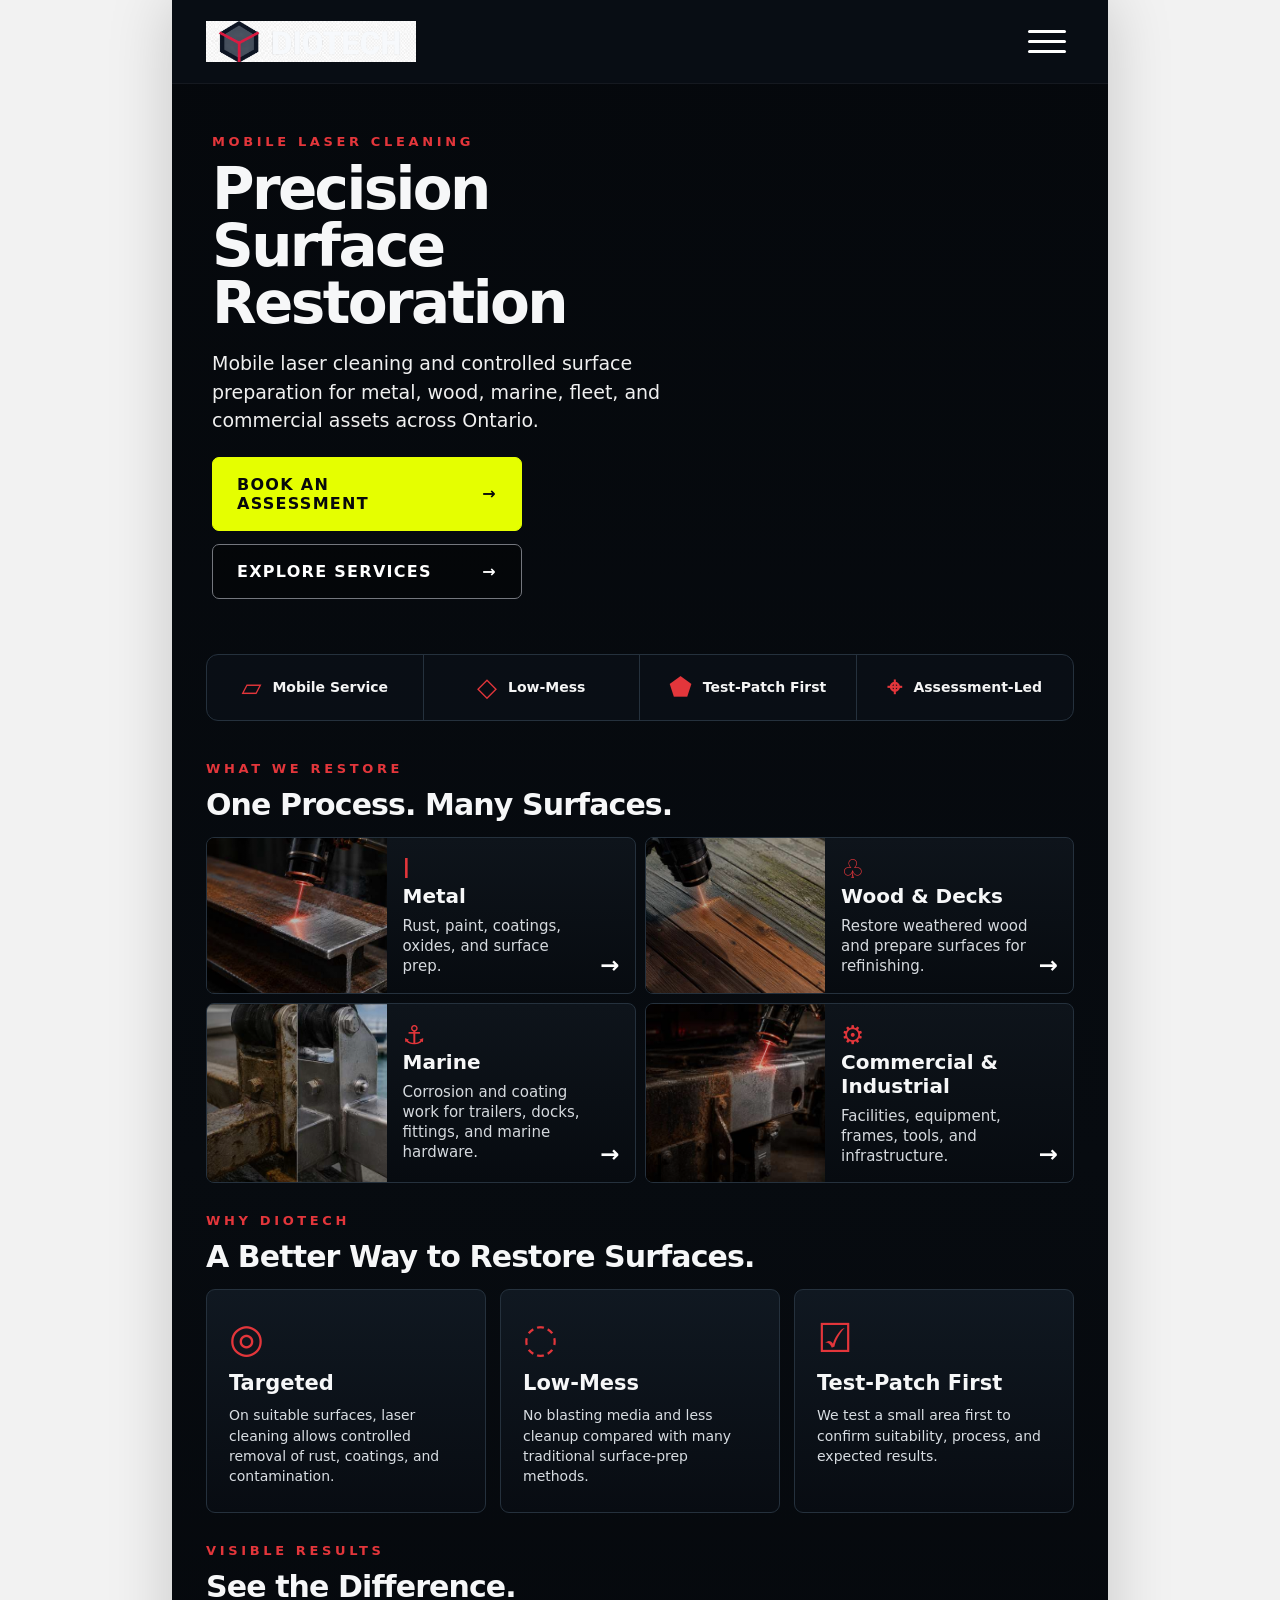
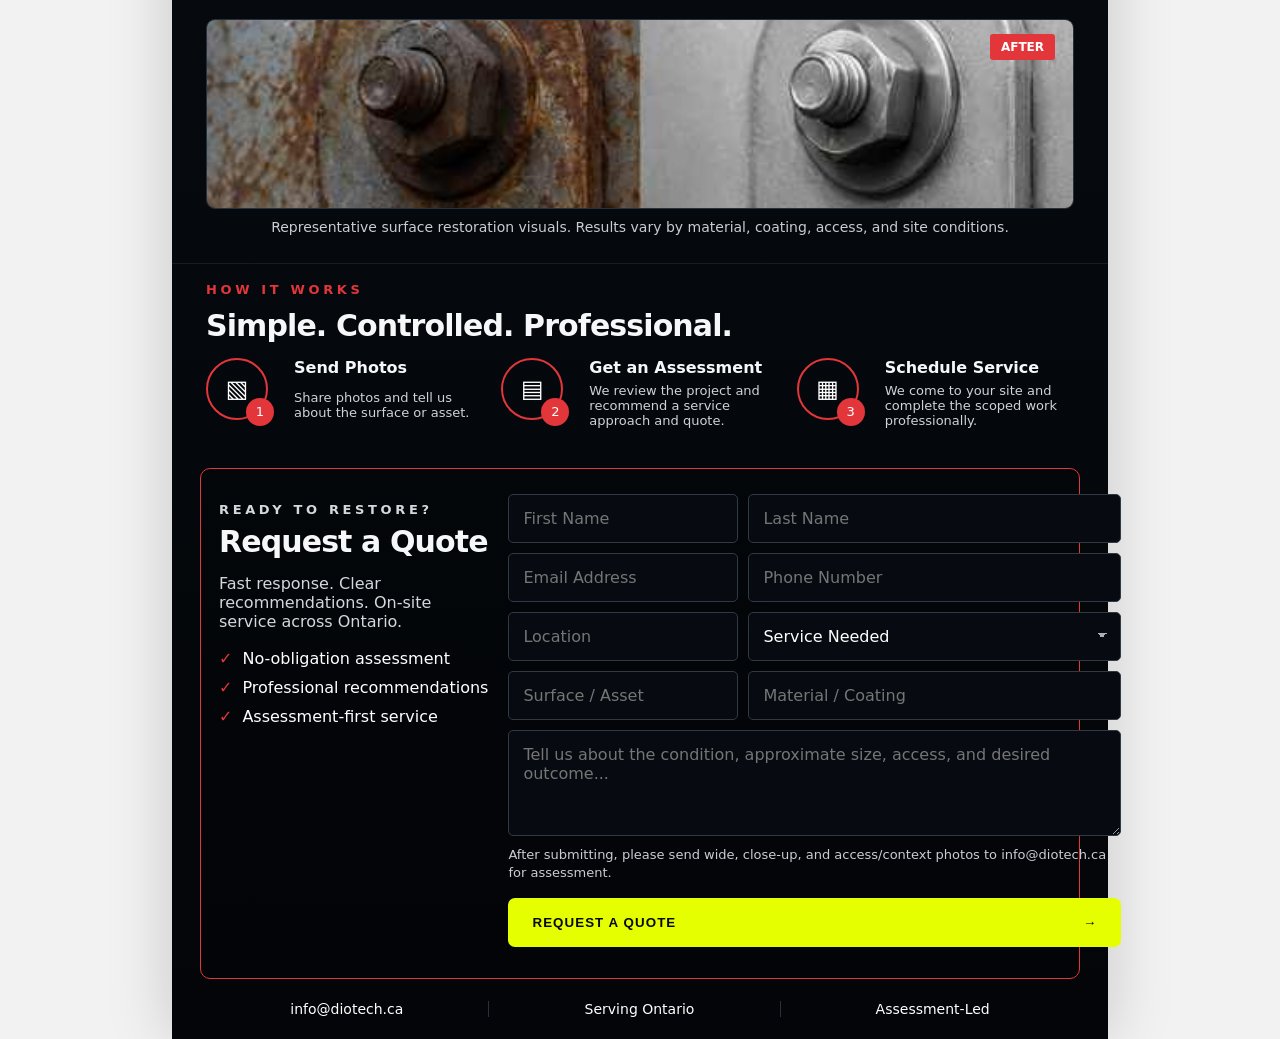
<file: index.html>
<!doctype html>
<html lang="en">
<head>
  <meta charset="utf-8" />
  <meta name="viewport" content="width=device-width, initial-scale=1" />
  <title>DIOTECH | Precision Surface Restoration</title>
  <meta name="description" content="Mobile laser cleaning and controlled surface restoration for metal, wood, marine, fleet, and industrial assets across Ontario." />
  <link rel="stylesheet" href="styles.css" />
</head>
<body>
  <main class="phone-shell">
    <header class="topbar">
      <a class="brand" href="#top" aria-label="DIOTECH home"><img class="brand-logo" src="assets/logo.png" alt="DIOTECH" width="2804" height="561" /></a>
      <button class="hamburger" type="button" aria-label="Open menu" aria-expanded="false"><span></span><span></span><span></span></button>
    </header>
    <nav class="mobile-drawer" aria-label="Mobile navigation">
      <a href="#services">Services</a>
      <a href="#results">Results</a>
      <a href="#process">How It Works</a>
      <a href="#quote">Request a Quote</a>
    </nav>

    <section id="top" class="hero">
      <div class="hero-photo visual-panel hero-panel" aria-hidden="true"></div>
      <div class="hero-copy">
        <p class="kicker">Mobile Laser Cleaning</p>
        <h1>Precision<br>Surface<br>Restoration</h1>
        <p>Mobile laser cleaning and controlled surface preparation for metal, wood, marine, fleet, and commercial assets across Ontario.</p>
        <a class="cta primary" href="#quote">Book an Assessment <span>→</span></a>
        <a class="cta secondary" href="#services">Explore Services <span>→</span></a>
      </div>
    </section>

    <section class="trust-strip" aria-label="Trust points">
      <div><span class="icon">▱</span>Mobile Service</div>
      <div><span class="icon">◇</span>Low-Mess</div>
      <div><span class="icon">⬟</span>Test-Patch First</div>
      <div><span class="icon">⌖</span>Assessment-Led</div>
    </section>

    <section id="services" class="block">
      <p class="kicker">What We Restore</p>
      <h2>One Process. Many Surfaces.</h2>
      <div class="service-grid">
        <article class="service-card"><div class="thumb visual-panel metal-panel" aria-hidden="true"></div><div><span class="red-icon">I</span><h3>Metal</h3><p>Rust, paint, coatings, oxides, and surface prep.</p></div><b>→</b></article>
        <article class="service-card"><div class="thumb visual-panel wood-panel" aria-hidden="true"></div><div><span class="red-icon">♧</span><h3>Wood & Decks</h3><p>Restore weathered wood and prepare surfaces for refinishing.</p></div><b>→</b></article>
        <article class="service-card"><div class="thumb visual-panel marine-panel" aria-hidden="true"></div><div><span class="red-icon">⚓</span><h3>Marine</h3><p>Corrosion and coating work for trailers, docks, fittings, and marine hardware.</p></div><b>→</b></article>
        <article class="service-card"><div class="thumb visual-panel fleet-panel" aria-hidden="true"></div><div><span class="red-icon">⚙</span><h3>Commercial & Industrial</h3><p>Facilities, equipment, frames, tools, and infrastructure.</p></div><b>→</b></article>
      </div>
    </section>

    <section class="block why">
      <p class="kicker">Why DIOTECH</p>
      <h2>A Better Way to Restore Surfaces.</h2>
      <div class="why-grid">
        <article><span>◎</span><h3>Targeted</h3><p>On suitable surfaces, laser cleaning allows controlled removal of rust, coatings, and contamination.</p></article>
        <article><span>◌</span><h3>Low-Mess</h3><p>No blasting media and less cleanup compared with many traditional surface-prep methods.</p></article>
        <article><span>☑</span><h3>Test-Patch First</h3><p>We test a small area first to confirm suitability, process, and expected results.</p></article>
      </div>
    </section>

    <section id="results" class="block results">
      <p class="kicker">Visible Results</p>
      <h2>See the Difference.</h2>
      <div class="before-after">
        <div class="visual-panel before-panel"><label>Before</label></div>
        <div class="visual-panel after-panel"><label>After</label></div>
      </div>
      <p class="caption">Representative surface restoration visuals. Results vary by material, coating, access, and site conditions.</p>
    </section>

    <section id="process" class="block process">
      <p class="kicker">How It Works</p>
      <h2>Simple. Controlled. Professional.</h2>
      <div class="steps">
        <article><div class="circle">▧<em>1</em></div><h3>Send Photos</h3><p>Share photos and tell us about the surface or asset.</p></article>
        <article><div class="circle">▤<em>2</em></div><h3>Get an Assessment</h3><p>We review the project and recommend a service approach and quote.</p></article>
        <article><div class="circle">▦<em>3</em></div><h3>Schedule Service</h3><p>We come to your site and complete the scoped work professionally.</p></article>
      </div>
    </section>

    <section id="quote" class="quote-panel">
      <div class="quote-copy">
        <p class="kicker">Ready to Restore?</p>
        <h2>Request a Quote</h2>
        <p>Fast response. Clear recommendations. On-site service across Ontario.</p>
        <ul><li>No-obligation assessment</li><li>Professional recommendations</li><li>Assessment-first service</li></ul>
      </div>
      <form id="quoteForm" class="quote-form" action="https://formsubmit.co/info@diotech.ca" method="POST">
        <input type="hidden" name="_subject" value="New DIOTECH quote request" />
        <input type="hidden" name="_template" value="table" />
        <input type="hidden" name="_next" value="https://doomscro11.github.io/diotech-website/thanks.html" />
        <input type="text" name="_honey" class="honeypot" tabindex="-1" autocomplete="off" />
        <input name="first_name" placeholder="First Name" required />
        <input name="last_name" placeholder="Last Name" required />
        <input name="email" type="email" placeholder="Email Address" required />
        <input name="phone" placeholder="Phone Number" />
        <input name="location" placeholder="Location" required />
        <select name="service_needed" required>
          <option value="">Service Needed</option>
          <option>Metal restoration</option>
          <option>Wood / deck assessment</option>
          <option>Marine hardware / trailer work</option>
          <option>Commercial / industrial surface restoration</option>
          <option>Fleet / equipment surface prep</option>
          <option>Other / not sure</option>
        </select>
        <input name="surface" placeholder="Surface / Asset" required />
        <input name="material" placeholder="Material / Coating" />
        <textarea name="condition" placeholder="Tell us about the condition, approximate size, access, and desired outcome..." rows="4"></textarea>
        <p class="photo-note">After submitting, please send wide, close-up, and access/context photos to info@diotech.ca for assessment.</p>
        <button class="cta primary" type="submit">Request a Quote <span>→</span></button>
      </form>
    </section>

    <footer class="footer"><span>info@diotech.ca</span><span>Serving Ontario</span><span>Assessment-Led</span></footer>
  </main>
  <script src="script.js"></script>
</body>
</html>
</file>
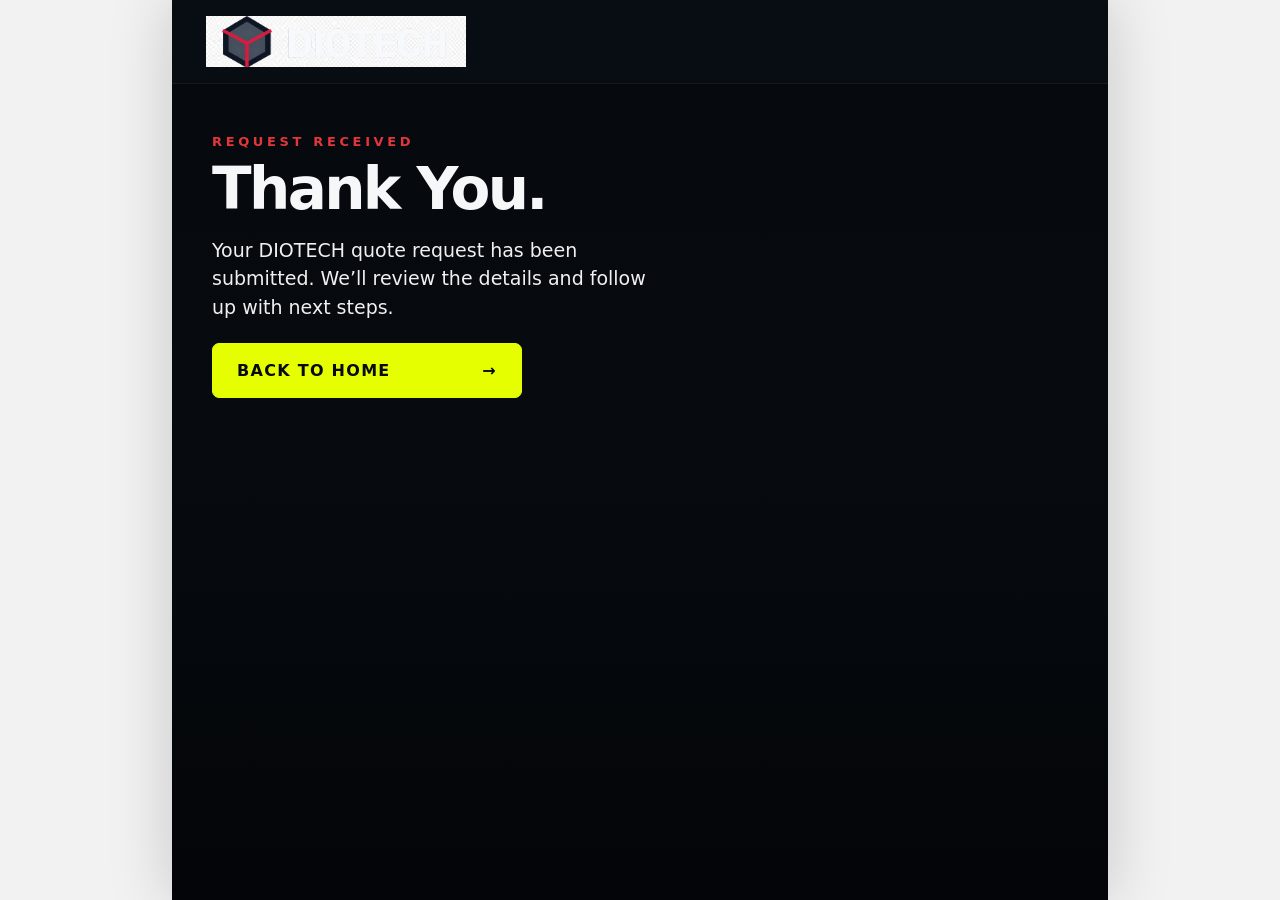
<file: thanks.html>
<!doctype html>
<html lang="en">
<head>
  <meta charset="utf-8" />
  <meta name="viewport" content="width=device-width, initial-scale=1" />
  <title>Thank You | DIOTECH</title>
  <link rel="stylesheet" href="styles.css" />
</head>
<body>
  <main class="phone-shell">
    <header class="topbar">
      <a class="brand" href="index.html" aria-label="DIOTECH home"><img class="brand-logo" src="assets/logo.png" alt="DIOTECH" width="2804" height="561" style="display:block;height:clamp(34px,6vw,52px);width:auto;max-width:64vw;object-fit:contain;" /></a>
    </header>
    <section class="hero thank-you">
      <div class="hero-copy">
        <p class="kicker">Request Received</p>
        <h1>Thank You.</h1>
        <p>Your DIOTECH quote request has been submitted. We’ll review the details and follow up with next steps.</p>
        <a class="cta primary" href="index.html">Back to Home <span>→</span></a>
      </div>
    </section>
  </main>
</body>
</html>
</file>
<file: styles.css>
:root{--bg:#05080c;--panel:#090e15;--panel2:#0d141d;--line:#25313d;--text:#f6f7f8;--muted:#a8b0ba;--red:#e3363b;--lime:#e5ff00}*{box-sizing:border-box}html{scroll-behavior:smooth}body{margin:0;background:#f2f2f2;color:var(--text);font-family:Inter,ui-sans-serif,system-ui,-apple-system,BlinkMacSystemFont,"Segoe UI",sans-serif}.phone-shell{max-width:936px;margin:0 auto;background:linear-gradient(180deg,#05080c,#070b10 44%,#030508);min-height:100vh;box-shadow:0 0 60px rgba(0,0,0,.18)}.topbar{height:84px;display:flex;align-items:center;justify-content:space-between;padding:0 34px;border-bottom:1px solid rgba(255,255,255,.05);background:#080d14}.brand{display:flex;align-items:center;text-decoration:none;min-width:0}.brand-logo{display:block;height:42px;width:auto;max-width:260px;object-fit:contain}.hamburger{background:transparent;border:0;display:grid;gap:7px;padding:8px;cursor:pointer}.hamburger span{display:block;width:38px;height:3px;background:#fff;border-radius:5px}.mobile-drawer{display:none;background:#0b1118;border-bottom:1px solid var(--line);padding:12px 34px}.mobile-drawer.open{display:grid}.mobile-drawer a{color:#fff;text-decoration:none;text-transform:uppercase;letter-spacing:.12em;font-weight:900;padding:16px 0;border-bottom:1px solid var(--line)}.mobile-drawer a:last-child{border-bottom:0}.hero{position:relative;min-height:500px;overflow:hidden;padding:50px 40px 42px}.hero-photo{position:absolute;inset:0}.visual-panel{background:linear-gradient(135deg,#111923,#070b10);position:relative;overflow:hidden;background-size:cover;background-position:center}.visual-panel:before{content:"";position:absolute;inset:0;background:linear-gradient(90deg,rgba(0,0,0,.38),rgba(0,0,0,.04));z-index:1}.hero-panel{background-image:linear-gradient(90deg,#05080c 0%,rgba(5,8,12,.94) 38%,rgba(5,8,12,.28) 100%),url('assets/hero.jpg');background-position:center right}.hero-panel:before{display:none}.hero-copy{position:relative;z-index:2;width:min(455px,100%)}.kicker{margin:0 0 12px;color:var(--red);font-size:13px;text-transform:uppercase;letter-spacing:.28em;font-weight:900}.hero h1{font-size:58px;line-height:.98;letter-spacing:-.045em;margin:0 0 18px}.hero p:not(.kicker){font-size:19px;line-height:1.5;color:#f0f0f0;margin:0 0 22px}.cta{display:flex;align-items:center;justify-content:space-between;gap:22px;width:310px;max-width:100%;padding:17px 24px;margin:0 0 13px;border-radius:7px;text-decoration:none;text-transform:uppercase;letter-spacing:.08em;font-weight:900;border:1px solid #74777e;color:#fff}.cta.primary{background:var(--lime);color:#07090b;border-color:var(--lime)}.cta.secondary{background:rgba(0,0,0,.35)}.trust-strip{margin:0 34px 22px;border:1px solid var(--line);border-radius:12px;display:grid;grid-template-columns:repeat(4,1fr);background:rgba(10,15,22,.92);overflow:hidden}.trust-strip div{display:flex;align-items:center;justify-content:center;gap:11px;padding:17px 8px;color:#f4f4f4;font-weight:800;font-size:14px;border-right:1px solid var(--line)}.trust-strip div:last-child{border-right:0}.icon,.red-icon{color:var(--red);font-size:26px}.block{padding:18px 34px 12px}.block h2,.quote-panel h2{font-size:30px;line-height:1.1;margin:0 0 16px;letter-spacing:-.03em}.service-grid{display:grid;grid-template-columns:1fr 1fr;gap:9px}.service-card{min-height:132px;border:1px solid var(--line);border-radius:8px;background:linear-gradient(180deg,#0e141b,#070b10);display:grid;grid-template-columns:42% 1fr 28px;overflow:hidden}.service-card h3{font-size:20px;margin:0 0 8px}.service-card p{color:#d5d9de;font-size:15px;line-height:1.35;margin:0}.service-card>div:nth-child(2){padding:16px}.service-card b{align-self:end;justify-self:end;padding:0 15px 15px;color:#fff;font-size:23px}.thumb{min-height:132px}.metal-panel{background-image:url('assets/metal.jpg')}.wood-panel{background-image:url('assets/wood.jpg')}.marine-panel{background-image:url('assets/marine.jpg')}.fleet-panel{background-image:url('assets/fleet.jpg')}.why-grid{display:grid;grid-template-columns:repeat(3,1fr);gap:14px}.why-grid article{border:1px solid var(--line);border-radius:9px;background:linear-gradient(180deg,#101821,#080c12);padding:25px 22px;min-height:175px}.why-grid span{color:var(--red);font-size:40px}.why-grid h3{font-size:21px;margin:10px 0}.why-grid p{font-size:14px;line-height:1.45;color:#d8dde2;margin:0}.before-after{height:190px;border:1px solid var(--line);border-radius:9px;display:grid;grid-template-columns:1fr;overflow:hidden}.before-panel{display:none}.after-panel{background-image:url('assets/results.jpg');background-position:center}.after-panel:before{display:none}.before-after label{position:absolute;top:14px;left:18px;background:#111923;color:#fff;border-radius:3px;padding:6px 11px;font-size:12px;text-transform:uppercase;font-weight:900;z-index:2}.after-panel label{right:18px;left:auto;background:var(--red)}.caption{text-align:center;color:#c9cdd2;font-size:14px;margin:10px 0 0}.process{border-top:1px solid rgba(255,255,255,.08);margin-top:16px}.steps{display:grid;grid-template-columns:repeat(3,1fr);gap:18px}.steps article{display:grid;grid-template-columns:76px 1fr;column-gap:12px}.circle{grid-row:1/3;width:62px;height:62px;border:2px solid var(--red);border-radius:50%;display:grid;place-items:center;color:#fff;position:relative;font-size:24px}.circle em{position:absolute;right:-8px;bottom:-8px;width:28px;height:28px;background:var(--red);border-radius:50%;display:grid;place-items:center;font-style:normal;font-size:13px}.steps h3{font-size:16px;margin:0 0 6px}.steps p{color:#cfd3d7;font-size:13px;margin:0}.quote-panel{margin:28px 28px 0;border:1px solid var(--red);border-radius:10px;padding:25px 18px 18px;display:grid;grid-template-columns:32% 1fr;gap:20px;background:rgba(0,0,0,.15)}.quote-copy p{color:#d4d8dd;margin:8px 0}.quote-copy ul{list-style:none;margin:18px 0 0;padding:0}.quote-copy li{margin:10px 0;color:#fff}.quote-copy li:before{content:"✓";color:var(--red);margin-right:10px}.quote-form{display:grid;grid-template-columns:1fr 1fr;gap:10px}.quote-form textarea,.quote-form button,.photo-note{grid-column:1/-1}.quote-form input,.quote-form textarea,.quote-form select{background:#070b11;border:1px solid #303944;border-radius:5px;color:#fff;padding:14px;font:inherit}.quote-form select{appearance:none;background-image:linear-gradient(45deg,transparent 50%,#a8b0ba 50%),linear-gradient(135deg,#a8b0ba 50%,transparent 50%);background-position:calc(100% - 18px) 20px,calc(100% - 13px) 20px;background-size:5px 5px,5px 5px;background-repeat:no-repeat}.quote-form button{width:100%;border:0}.photo-note{color:#c9cdd2;font-size:13px;line-height:1.4;margin:0 0 6px}.honeypot{display:none!important}.footer{display:grid;grid-template-columns:repeat(3,1fr);gap:10px;text-align:center;color:#fff;padding:22px 34px;font-size:14px}.footer span{border-right:1px solid var(--line)}.footer span:last-child{border-right:0}@media(max-width:700px){body{background:#05080c}.phone-shell{max-width:none}.topbar{height:78px;padding:0 22px}.brand-logo{height:34px;max-width:215px}.hamburger span{width:32px}.hero{padding:38px 24px 35px;min-height:505px}.hero-panel{background-position:62% center}.hero h1{font-size:43px}.trust-strip{grid-template-columns:1fr 1fr;margin:0 18px}.trust-strip div{border-bottom:1px solid var(--line)}.block{padding-left:18px;padding-right:18px}.service-grid,.why-grid,.steps,.quote-panel,.quote-form{grid-template-columns:1fr}.service-card{grid-template-columns:38% 1fr 24px}.quote-panel{margin-left:18px;margin-right:18px}.footer{grid-template-columns:1fr}.footer span{border-right:0}}
</file>
